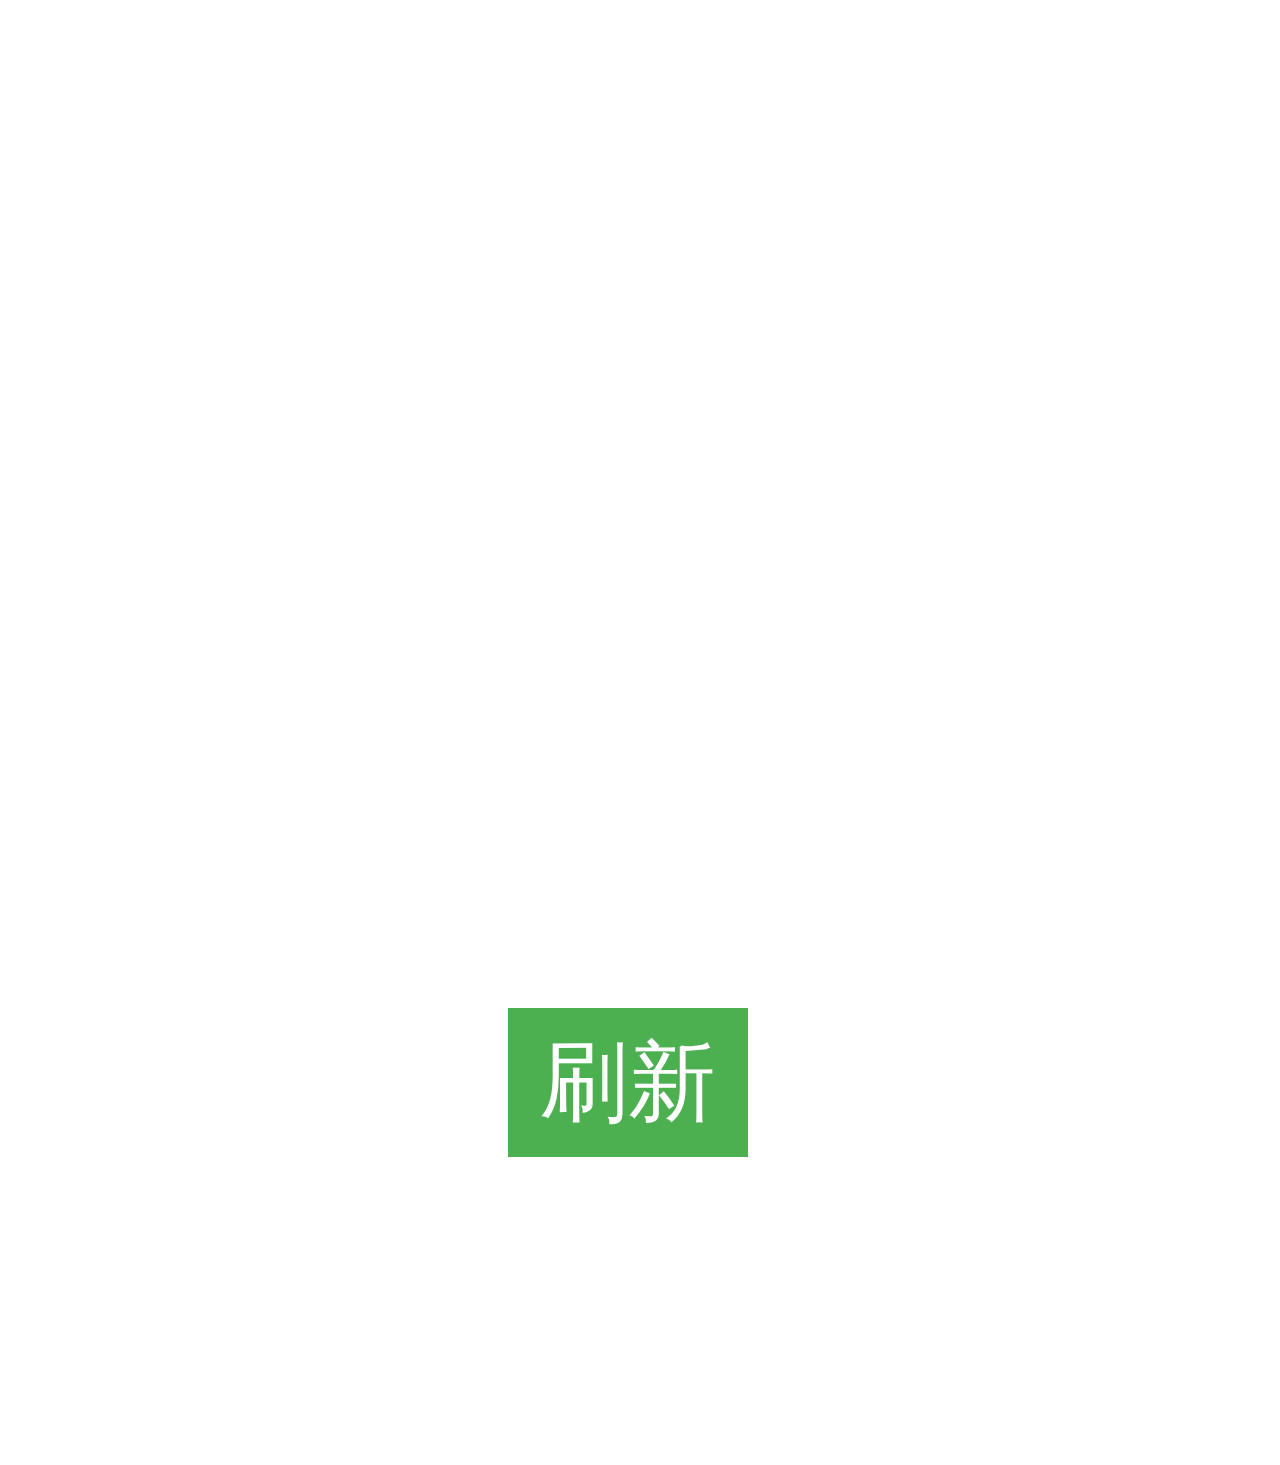
<file: babydoge.html>
<!DOCTYPE html>

<html xml:lang="en" xmlns="http://www.w3.org/1999/xhtml">
<head>
<meta http-equiv="Content-Type" content="text/html; charset=UTF-8">
<title>babydoge</title>
<script type="text/javascript" src="renxi/jquery.min.js"></script>
<style type="text/css">
 .button {
    background-color: #4CAF50; /* Green */
    border: none;
    color: white;
    padding: 15px 32px;
    text-align: center;
    text-decoration: none;
    display: inline-block;
    font-size: 88px;
      margin-bottom: 300px;
    margin-top: 1000px;
    margin-left: 500px;
}

</style>
</head>
<body>

<div id="aa" style="font-size:88px">
 
</div>
  <div id="bb" style="font-size:88px">
 
</div>
  <div id="cc" style="font-size:88px">
 
</div>
 
 </div>
  <button type="button" onclick="location.reload();" class="button" >刷新</button>
<script>
 
       var a;
$.get(
  'https://api.dex.guru/v1/tokens/0xc748673057861a797275cd8a068abb95a902e8de-bsc', 
  function(html){
  a = html;
    $("#aa").html(a.priceUSD);

  }
);


var b;
$.get(
  'https://avedex.cc/api/tokenHolder/bsc/getHolders/0xc748673057861a797275CD8A068AbB95A902e8de', 
  function(html){
    b=html;
     $("#bb").html(b.holders);
  }
);

 
 $.get(
  'https://bscscan.com/token/0xc748673057861a797275cd8a068abb95a902e8de?a=0x6Efdc9355B1362A80Da973B71a94175F1eA3e221', 
  function(html){
  var w = $("#ContentPlaceHolder1_divFilteredHolderBalance",a).get(0).innerText;
  var j = w.split(/[\s\n]/)
    $("#cc").html(j[2]);

  }
);



      

   </script>


</body>
</html>
</file>
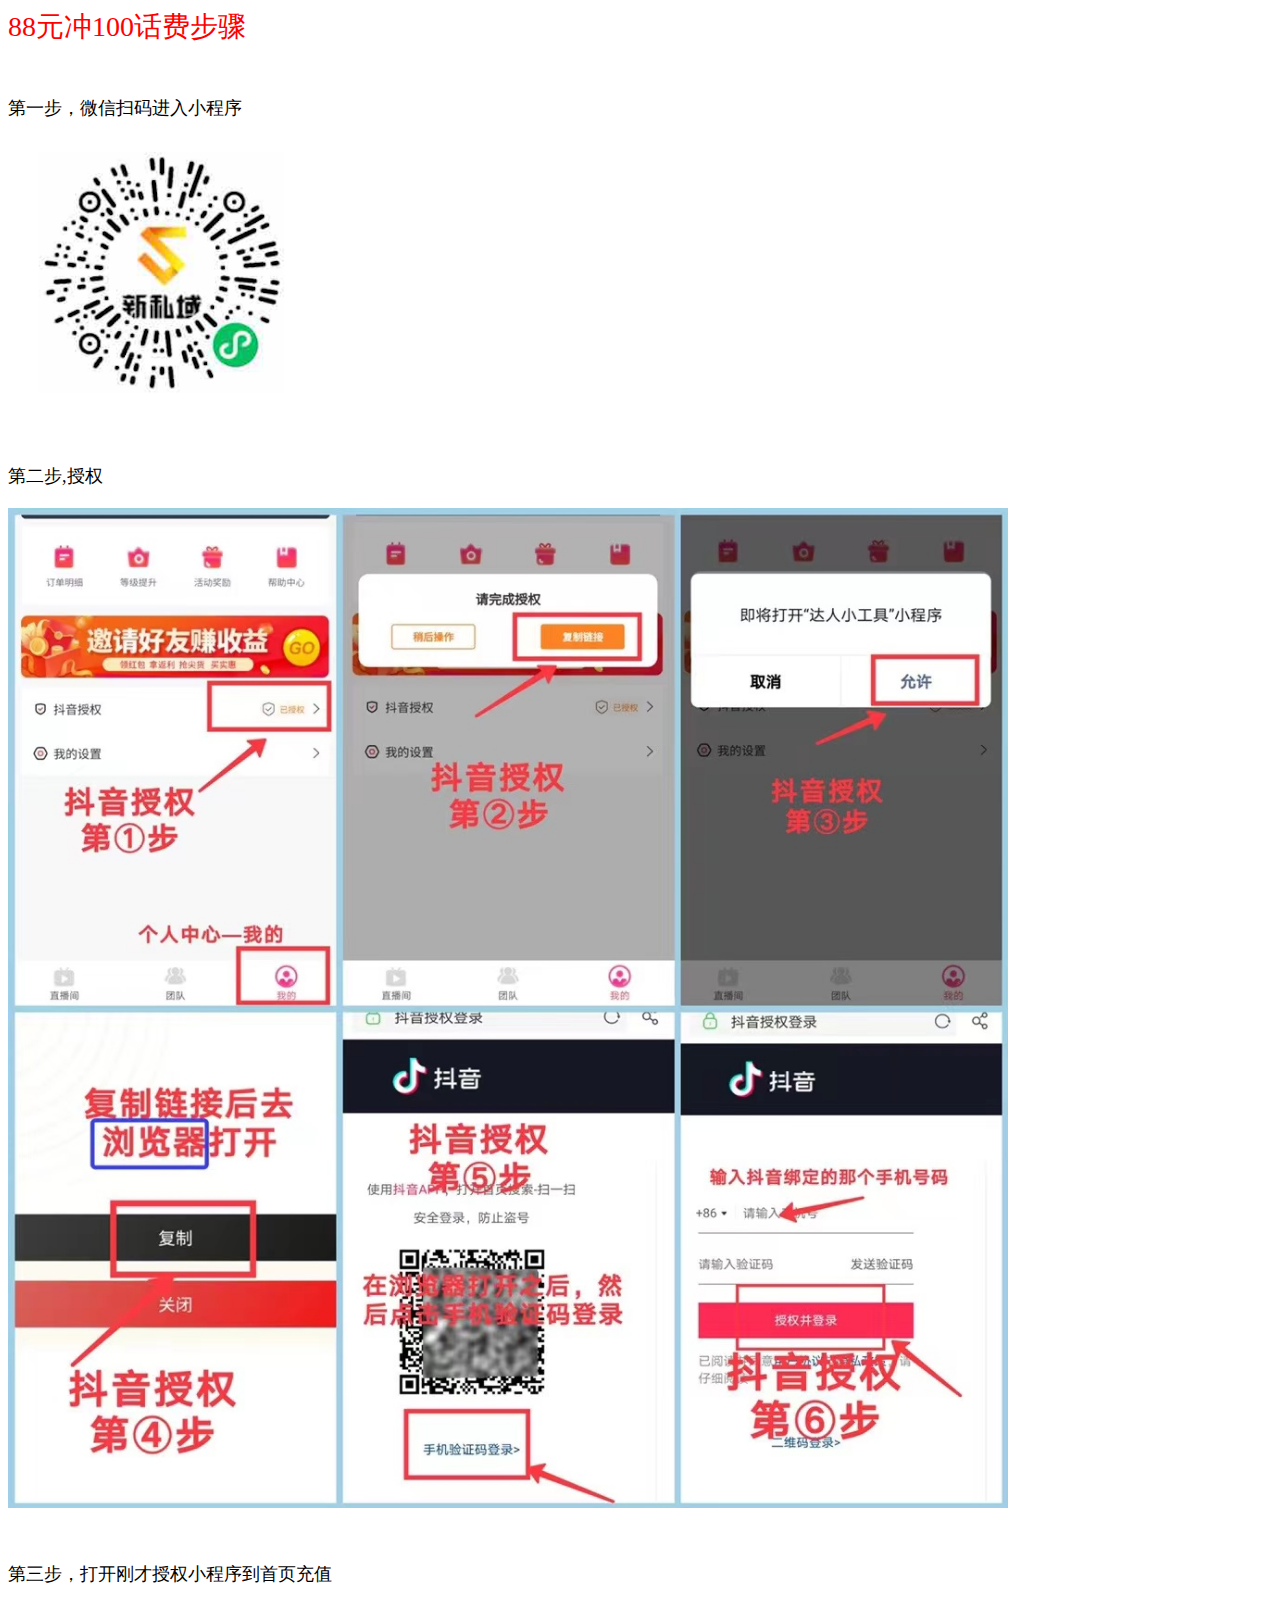
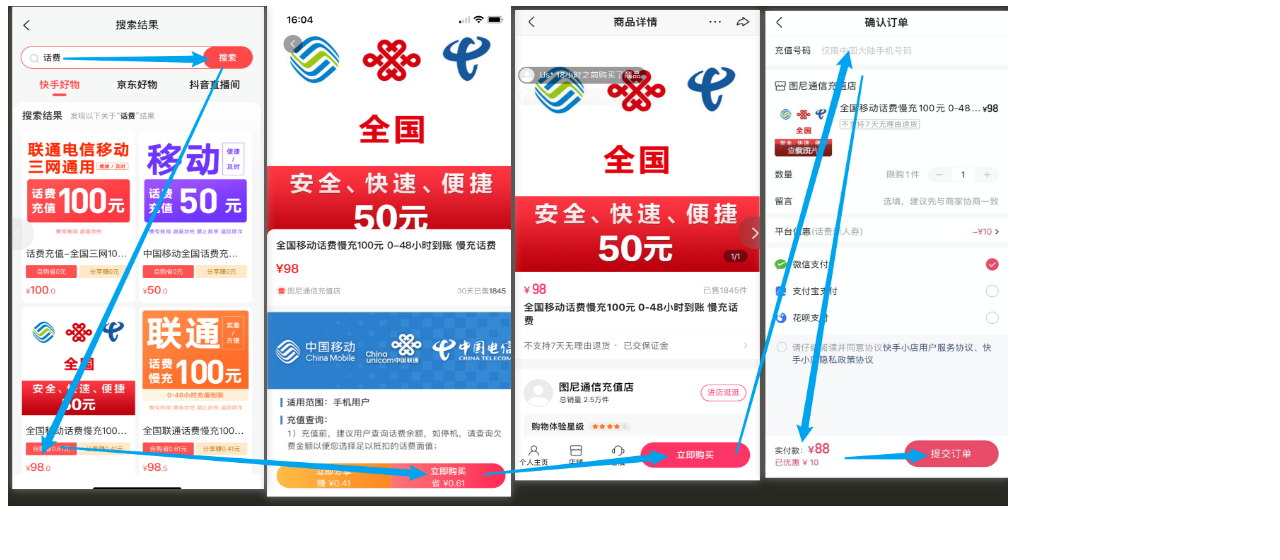
<file: huafei.html>
<!DOCTYPE html>

<html xml:lang="en" xmlns="http://www.w3.org/1999/xhtml">
<head>
<meta http-equiv="Content-Type" content="text/html; charset=UTF-8">
<title>88冲100话费</title>
<script type="text/javascript" src="renxi/jquery.min.js"></script>


</head>
<body>
 
<div>
 <span style="font-size:28px;color:red">88元冲100话费步骤</span>
 
 <div style="margin-top:50px"/> 
 <span style="font-size:18px;">第一步，微信扫码进入小程序</span>
 <div style="margin-top:20px"/> 
 <img src= "./新私域纯二维码.png" width="300" height="270"/>
 <div style="margin-top:50px"/> 
 
 
 
  <span style="font-size:18px;">第二步,授权</span>
 <div style="margin-top:20px"/> 
 <img src= "./抖音授权步骤图.jpeg" width="1000" height="1000"/>
 <div style="margin-top:50px"/> 
 
 
 
  <span style="font-size:18px;">第三步，打开刚才授权小程序到首页充值</span>
 <div style="margin-top:20px"/> 
 <img src= "./话费充值.png" width="1000" height="500"/>
 <div style="margin-top:50px"/> 
</div>


</body>
</html>
</file>
